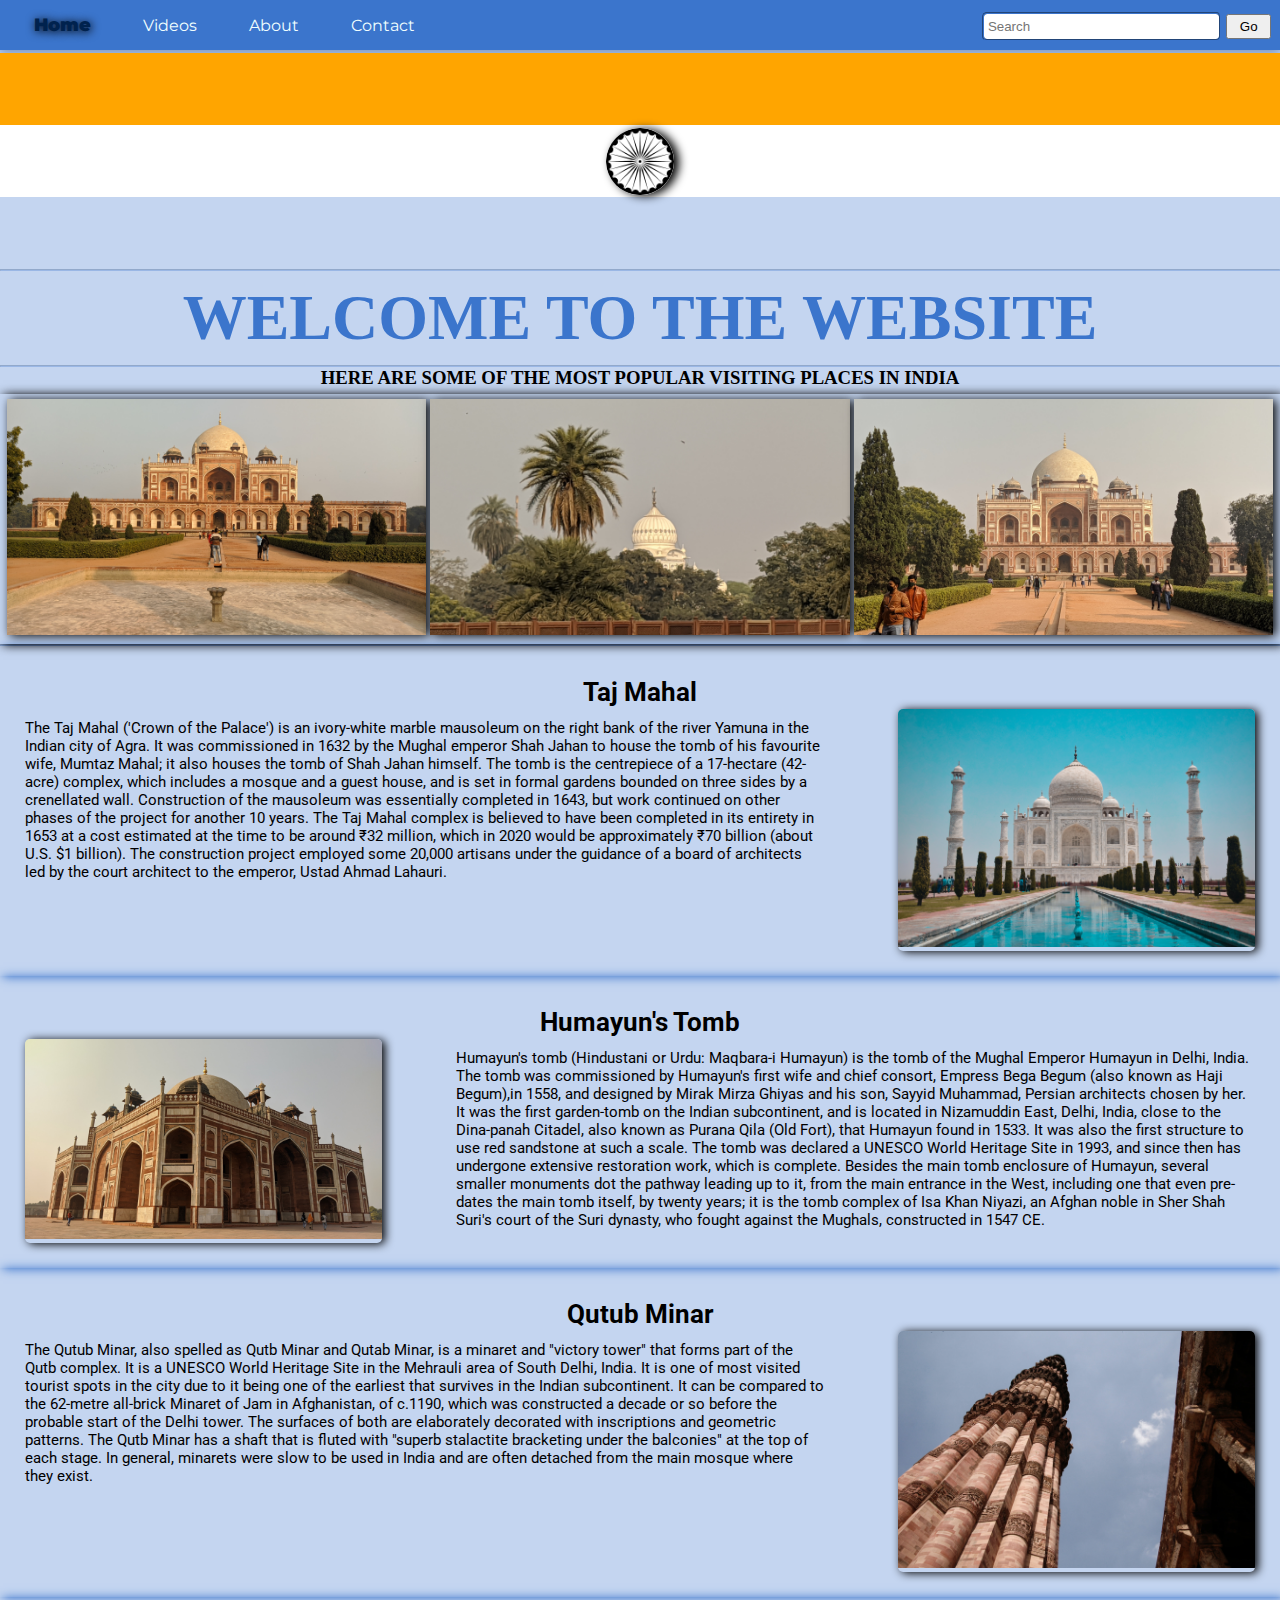
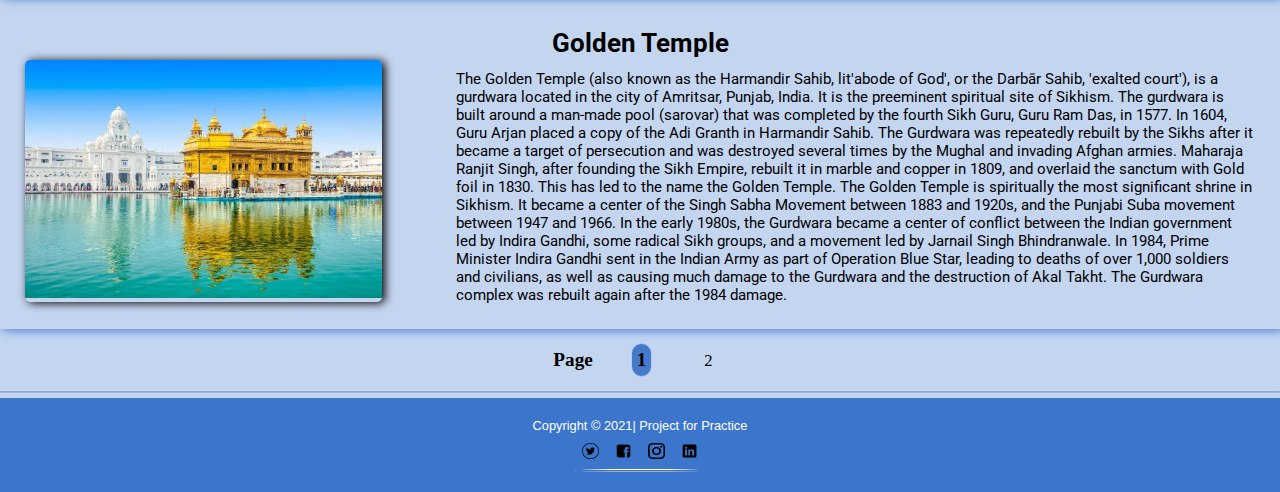
<file: index.html>
<!DOCTYPE html>
<html lang="en">

<head>
    <meta charset="UTF-8">
    <meta http-equiv="X-UA-Compatible" content="IE=edge">
    <meta name="viewport" content="width=device-width, initial-scale=1.0">
    <title>Home</title>
    <link rel="shortcut icon" href="images/icon.ico" type="image/x-icon">
    <link rel="stylesheet" href="css/style.css">
    <link rel="stylesheet" href="css/pages.css">
    <link rel="preconnect" href="https://fonts.googleapis.com">
    <link rel="preconnect" href="https://fonts.gstatic.com" crossorigin>
    <link href="https://fonts.googleapis.com/css2?family=Montserrat:wght@200;400;600&display=swap" rel="stylesheet">
    <link rel="preconnect" href="https://fonts.googleapis.com">
    <link rel="preconnect" href="https://fonts.gstatic.com" crossorigin>
    <link
        href="https://fonts.googleapis.com/css2?family=Merriweather:wght@300&family=Montserrat:wght@200;400;600&family=Playfair+Display&family=Roboto&display=swap"
        rel="stylesheet">
    <link rel="preconnect" href="https://fonts.googleapis.com">
    <link rel="preconnect" href="https://fonts.gstatic.com" crossorigin>
    <link
        href="https://fonts.googleapis.com/css2?family=Merriweather:wght@300&family=Montserrat:wght@200;400;600&family=Playfair+Display&family=Pushster&family=Roboto&display=swap"
        rel="stylesheet">
</head>

<body>
    <header>
        <div class="navbar">
            <div class="nav-left">
                <ul>
                    <div class="active">
                        <li><a href="index.html">Home</a></li>
                    </div>
                    <li><a href="video.html">Videos</a></li>
                    <li><a href="about.html">About</a></li>
                    <li><a href="contact.html">Contact</a></li>
                </ul>
            </div>
            <div class="nav-right">
                <div class="search">
                    <input type="text" placeholder=" Search">
                </div>
                <div class="but">
                    <input type="button" value="Go">
                </div>
            </div>
        </div>
    </header>
    <div class="progress-bar"></div>
    <main>
        <section>
            <div class="flag">
                <div class="kesari">
                </div>
                <div class="white">
                    <img src="images/chkra.png" alt="Ashok Chakra">
                </div>
                <div class="green">
                </div>
            </div>
        </section>
        <hr>
        <section>
            <div class="title">
                <center><h1>WELCOME TO THE WEBSITE</h1></center>
                <hr>
            </div>
        </section>
        <section>
            <center><h3>HERE ARE SOME OF THE MOST POPULAR VISITING PLACES IN INDIA<h3></center>
            <div class="images">
                <img src="images/1.jpg" alt="Buildings">
                <img src="images/2.jpg" alt="Buildings">
                <img src="images/3.jpg" alt="Buildings">
            </div>
        </section>
        <hr>
        <section>
            <div>
                <div class="data1">
                    <div class="heading1">
                        <h1><a href="https://en.wikipedia.org/wiki/Taj_Mahal" target="_blank">Taj Mahal</a></h1>
                    </div>
                    <div class="paragraph1">
                        <p>The Taj Mahal ('Crown of the Palace') is an ivory-white marble mausoleum on the right bank of
                            the river Yamuna in the Indian city of Agra. It was commissioned in 1632 by the Mughal
                            emperor Shah Jahan to house the tomb of his favourite wife, Mumtaz Mahal; it also houses the
                            tomb of Shah Jahan himself. The tomb is the centrepiece of a 17-hectare (42-acre) complex,
                            which includes a mosque and a guest house, and is set in formal gardens bounded on three
                            sides by a crenellated wall.

                            Construction of the mausoleum was essentially completed in 1643, but work continued on other
                            phases of the project for another 10 years. The Taj Mahal complex is believed to have been
                            completed in its entirety in 1653 at a cost estimated at the time to be around ₹32 million,
                            which in 2020 would be approximately ₹70 billion (about U.S. $1 billion). The construction
                            project employed some 20,000 artisans under the guidance of a board of architects led by the
                            court architect to the emperor, Ustad Ahmad Lahauri.</p>
                    </div>
                    <div class="image1">
                        <img src="images/Taj Mahal.jpg" alt="Place">
                    </div>
                </div>
            </div>
        </section>
        <section>
            <div class="data2">
                <div class="heading2">
                    <h1><a href="https://en.wikipedia.org/wiki/Humayun%27s_Tomb" target="_blank">Humayun's Tomb</a></h1>
                </div>
                <div class="paragraph2">
                    <p>Humayun's tomb (Hindustani or Urdu: Maqbara-i Humayun) is the tomb of the Mughal Emperor Humayun
                        in Delhi, India. The tomb was commissioned by Humayun's first wife and chief consort, Empress
                        Bega Begum (also known as Haji Begum),in 1558, and designed by Mirak Mirza Ghiyas and his son,
                        Sayyid Muhammad, Persian architects chosen by her. It was the first garden-tomb on the Indian
                        subcontinent, and is located in Nizamuddin East, Delhi, India, close to the Dina-panah Citadel,
                        also known as Purana Qila (Old Fort), that Humayun found in 1533. It was also the first
                        structure to use red sandstone at such a scale. The tomb was declared a UNESCO World Heritage
                        Site in 1993, and since then has undergone extensive restoration work, which is complete.
                        Besides the main tomb enclosure of Humayun, several smaller monuments dot the pathway leading up
                        to it, from the main entrance in the West, including one that even pre-dates the main tomb
                        itself, by twenty years; it is the tomb complex of Isa Khan Niyazi, an Afghan noble in Sher Shah
                        Suri's court of the Suri dynasty, who fought against the Mughals, constructed in 1547 CE.</p>
                </div>
                <div class="image2">
                    <img src="images/Humayun Tomb.jpg" alt="Place">
                </div>
        </section>
        <section>
            <div>
                <div class="data1">
                    <div class="heading1">
                        <h1><a href="https://en.wikipedia.org/wiki/Qutb_Minar" target="_blank">Qutub Minar</a></h1>
                    </div>
                    <div class="paragraph1">
                        <p>The Qutub Minar, also spelled as Qutb Minar and Qutab Minar, is a minaret and "victory tower"
                            that forms part of the Qutb complex. It is a UNESCO World Heritage Site in the Mehrauli area
                            of South Delhi, India. It is one of most visited tourist spots in the city due to it being
                            one of the earliest that survives in the Indian subcontinent. It can be compared to the
                            62-metre all-brick Minaret of Jam in Afghanistan, of c.1190, which was constructed a decade
                            or so before the probable start of the Delhi tower. The surfaces of both are elaborately
                            decorated with inscriptions and geometric patterns. The Qutb Minar has a shaft that is
                            fluted with "superb stalactite bracketing under the balconies" at the top of each stage. In
                            general, minarets were slow to be used in India and are often detached from the main mosque
                            where they exist.</p>
                    </div>
                    <div class="image1">
                        <img src="images/qutub.jpg" alt="Place">
                    </div>
                </div>
            </div>
        </section>
        <section>
            <div class="data2">
                <div class="heading2">
                    <h1><a href="https://en.wikipedia.org/wiki/Golden_Temple " target="_blank">Golden Temple</a></h1>
                </div>
                <div class="paragraph2">
                    <p>The Golden Temple (also known as the Harmandir Sahib, lit'abode of God', or the Darbār Sahib,
                        'exalted court'), is a gurdwara located in the city of Amritsar, Punjab, India. It is the
                        preeminent spiritual site of Sikhism. The gurdwara is built around a man-made pool (sarovar)
                        that was completed by the fourth Sikh Guru, Guru Ram Das, in 1577. In 1604, Guru Arjan placed a
                        copy of the Adi Granth in Harmandir Sahib. The Gurdwara was repeatedly rebuilt by the Sikhs
                        after it became a target of persecution and was destroyed several times by the Mughal and
                        invading Afghan armies. Maharaja Ranjit Singh, after founding the Sikh Empire, rebuilt it in
                        marble and copper in 1809, and overlaid the sanctum with Gold foil in 1830. This has led to the
                        name the Golden Temple. The Golden Temple is spiritually the most significant shrine in Sikhism.
                        It became a center of the Singh Sabha Movement between 1883 and 1920s, and the Punjabi Suba
                        movement between 1947 and 1966. In the early 1980s, the Gurdwara became a center of conflict
                        between the Indian government led by Indira Gandhi, some radical Sikh groups, and a movement led
                        by Jarnail Singh Bhindranwale. In 1984, Prime Minister Indira Gandhi sent in the Indian Army as
                        part of Operation Blue Star, leading to deaths of over 1,000 soldiers and civilians, as well as
                        causing much damage to the Gurdwara and the destruction of Akal Takht. The Gurdwara complex was
                        rebuilt again after the 1984 damage.</p>
                </div>
                <div class="image2">
                    <img src="images/golden.jpg" alt="Place">
                </div>
        </section>
    </main>
    <div class="Pages">
        <ul>
            <p>Page</p>
            <div class="active1">
                <li><a href="index.html">1</a></li>
            </div>
            <div class="unactive">
                <li><a href="page2.html">2</a></li>
            </div>
        </ul>
    </div>
    </div>
    <hr>
    <footer>
        <center>Copyright &copy; 2021| Project for Practice </center>
        <div class="social">
            <a href="http://www.twitter.com" target="_blank"><img src="images/Twitter.png" alt="Twitter"></a>
            <a href="http://www.facebook.com" target="_blank"><img src="images/facebook.png" alt="Facebook"></a>
            <a href="http://www.instagram.com" target="_blank"><img src="images/Instagram.png" alt="Instagram"></a>
            <a href="http://www.linkedin.com" target="_blank"><img src="images/Linkedin.png" alt="LinkedIn"></a>
        </div>
        <center>
            <hr>
        </center>
    </footer>
</body>

</html>
</file>
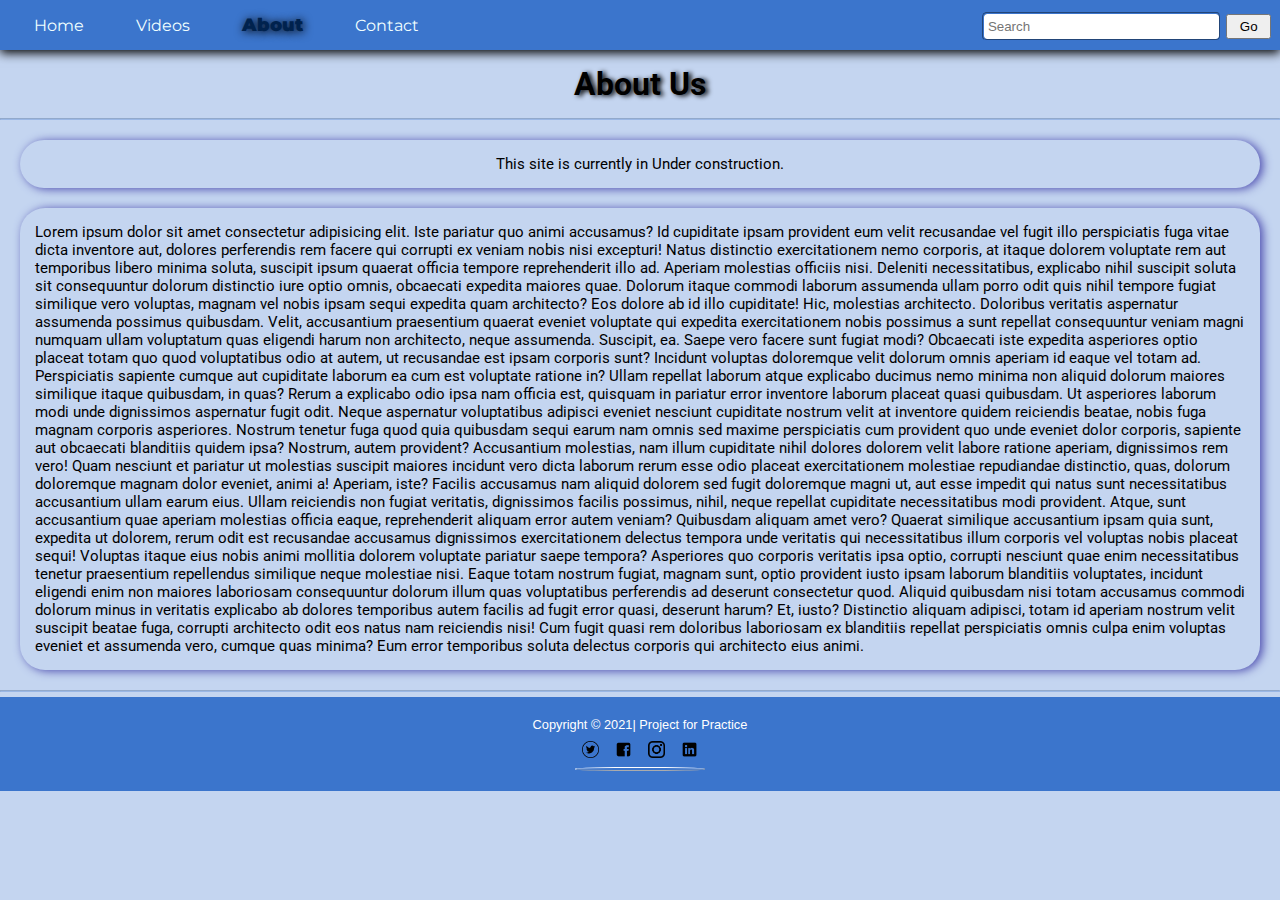
<file: about.html>
<!DOCTYPE html>
<html lang="en">

<head>
    <meta charset="UTF-8">
    <meta http-equiv="X-UA-Compatible" content="IE=edge">
    <meta name="viewport" content="width=device-width, initial-scale=1.0">
    <title>About</title>
    <link rel="shortcut icon" href="images/icon.ico" type="image/x-icon">
    <link rel="stylesheet" href="css/style.css">
    <link rel="preconnect" href="https://fonts.googleapis.com">
    <link rel="preconnect" href="https://fonts.gstatic.com" crossorigin>
    <link href="https://fonts.googleapis.com/css2?family=Montserrat:wght@200;400;600&display=swap" rel="stylesheet">
    <link rel="preconnect" href="https://fonts.googleapis.com">
    <link rel="preconnect" href="https://fonts.gstatic.com" crossorigin>
    <link href="https://fonts.googleapis.com/css2?family=Merriweather:wght@300&family=Montserrat:wght@200;400;600&family=Playfair+Display&family=Roboto&display=swap" rel="stylesheet">
</head>

<body>
    <header>
        <div class="navbar">
            <div class="nav-left">
                <ul>
                    <li><a href="index.html">Home</a></li>
                    <li><a href="video.html">Videos</a></li>
                    <div class="active">
                        <li><a href="about.html">About</a></li>
                    </div>
                    <li><a href="contact.html">Contact</a></li>
                </ul>
            </div>
            <div class="nav-right">
                <div class="search">
                    <input type="text" placeholder=" Search">
                </div>
                <div class="but">
                    <input type="button" value="Go">
                </div>
            </div>
        </div>
    </header>
    <main>
        <div class="about">
        <Center><h1>About Us</h1></Center>
        <hr>
        <div class="lorem">
        <center><p>This site is currently in Under construction.</p></center>
        <p>Lorem ipsum dolor sit amet consectetur adipisicing elit. Iste pariatur quo animi accusamus? Id cupiditate ipsam provident eum velit recusandae vel fugit illo perspiciatis fuga vitae dicta inventore aut, dolores perferendis rem facere qui corrupti ex veniam nobis nisi excepturi! Natus distinctio exercitationem nemo corporis, at itaque dolorem voluptate rem aut temporibus libero minima soluta, suscipit ipsum quaerat officia tempore reprehenderit illo ad. Aperiam molestias officiis nisi. Deleniti necessitatibus, explicabo nihil suscipit soluta sit consequuntur dolorum distinctio iure optio omnis, obcaecati expedita maiores quae. Dolorum itaque commodi laborum assumenda ullam porro odit quis nihil tempore fugiat similique vero voluptas, magnam vel nobis ipsam sequi expedita quam architecto? Eos dolore ab id illo cupiditate! Hic, molestias architecto. Doloribus veritatis aspernatur assumenda possimus quibusdam. Velit, accusantium praesentium quaerat eveniet voluptate qui expedita exercitationem nobis possimus a sunt repellat consequuntur veniam magni numquam ullam voluptatum quas eligendi harum non architecto, neque assumenda. Suscipit, ea. Saepe vero facere sunt fugiat modi? Obcaecati iste expedita asperiores optio placeat totam quo quod voluptatibus odio at autem, ut recusandae est ipsam corporis sunt? Incidunt voluptas doloremque velit dolorum omnis aperiam id eaque vel totam ad. Perspiciatis sapiente cumque aut cupiditate laborum ea cum est voluptate ratione in? Ullam repellat laborum atque explicabo ducimus nemo minima non aliquid dolorum maiores similique itaque quibusdam, in quas? Rerum a explicabo odio ipsa nam officia est, quisquam in pariatur error inventore laborum placeat quasi quibusdam. Ut asperiores laborum modi unde dignissimos aspernatur fugit odit. Neque aspernatur voluptatibus adipisci eveniet nesciunt cupiditate nostrum velit at inventore quidem reiciendis beatae, nobis fuga magnam corporis asperiores. Nostrum tenetur fuga quod quia quibusdam sequi earum nam omnis sed maxime perspiciatis cum provident quo unde eveniet dolor corporis, sapiente aut obcaecati blanditiis quidem ipsa? Nostrum, autem provident? Accusantium molestias, nam illum cupiditate nihil dolores dolorem velit labore ratione aperiam, dignissimos rem vero! Quam nesciunt et pariatur ut molestias suscipit maiores incidunt vero dicta laborum rerum esse odio placeat exercitationem molestiae repudiandae distinctio, quas, dolorum doloremque magnam dolor eveniet, animi a! Aperiam, iste? Facilis accusamus nam aliquid dolorem sed fugit doloremque magni ut, aut esse impedit qui natus sunt necessitatibus accusantium ullam earum eius. Ullam reiciendis non fugiat veritatis, dignissimos facilis possimus, nihil, neque repellat cupiditate necessitatibus modi provident. Atque, sunt accusantium quae aperiam molestias officia eaque, reprehenderit aliquam error autem veniam? Quibusdam aliquam amet vero? Quaerat similique accusantium ipsam quia sunt, expedita ut dolorem, rerum odit est recusandae accusamus dignissimos exercitationem delectus tempora unde veritatis qui necessitatibus illum corporis vel voluptas nobis placeat sequi! Voluptas itaque eius nobis animi mollitia dolorem voluptate pariatur saepe tempora? Asperiores quo corporis veritatis ipsa optio, corrupti nesciunt quae enim necessitatibus tenetur praesentium repellendus similique neque molestiae nisi. Eaque totam nostrum fugiat, magnam sunt, optio provident iusto ipsam laborum blanditiis voluptates, incidunt eligendi enim non maiores laboriosam consequuntur dolorum illum quas voluptatibus perferendis ad deserunt consectetur quod. Aliquid quibusdam nisi totam accusamus commodi dolorum minus in veritatis explicabo ab dolores temporibus autem facilis ad fugit error quasi, deserunt harum? Et, iusto? Distinctio aliquam adipisci, totam id aperiam nostrum velit suscipit beatae fuga, corrupti architecto odit eos natus nam reiciendis nisi! Cum fugit quasi rem doloribus laboriosam ex blanditiis repellat perspiciatis omnis culpa enim voluptas eveniet et assumenda vero, cumque quas minima? Eum error temporibus soluta delectus corporis qui architecto eius animi.</p></div>
    </div>
    <hr>
    </main>
<footer>
    <center>Copyright &copy; 2021| Project for Practice </center>
    <div class="social">
        <a href="http://www.twitter.com" target="_blank"><img src="images/Twitter.png" alt="Twitter"></a>
        <a href="http://www.facebook.com" target="_blank"><img src="images/facebook.png" alt="Facebook"></a>
        <a href="http://www.instagram.com" target="_blank"><img src="images/Instagram.png" alt="Instagram"></a>
        <a href="http://www.linkedin.com" target="_blank"><img src="images/Linkedin.png" alt="LinkedIn"></a>
    </div>
    <center>
        <hr>
    </center>
</footer>
</body>

</html>
</file>
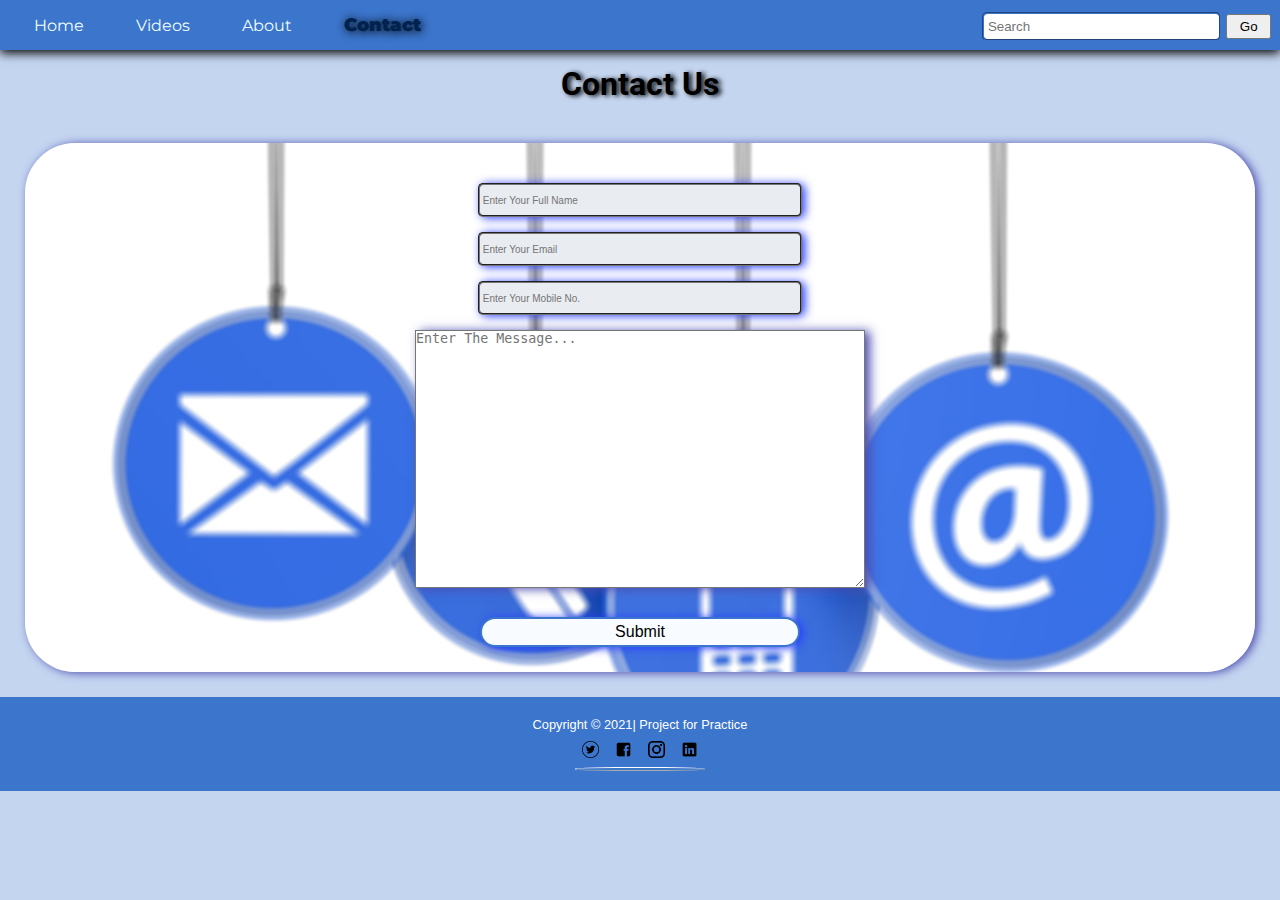
<file: contact.html>
<!DOCTYPE html>
<html lang="en">

<head>
    <meta charset="UTF-8">
    <meta http-equiv="X-UA-Compatible" content="IE=edge">
    <meta name="viewport" content="width=device-width, initial-scale=1.0">
    <title>Contact Us</title>
    <link rel="shortcut icon" href="images/icon.ico" type="image/x-icon">
    <link rel="stylesheet" href="css/style.css">
    <link rel="preconnect" href="https://fonts.googleapis.com">
    <link rel="preconnect" href="https://fonts.gstatic.com" crossorigin>
    <link href="https://fonts.googleapis.com/css2?family=Montserrat:wght@200;400;600&display=swap" rel="stylesheet">
    <link rel="preconnect" href="https://fonts.googleapis.com">
    <link rel="preconnect" href="https://fonts.gstatic.com" crossorigin>
    <link href="https://fonts.googleapis.com/css2?family=Merriweather:wght@300&family=Montserrat:wght@200;400;600&family=Playfair+Display&family=Roboto&display=swap" rel="stylesheet">
</head>

<body>
    <header>
        <div class="navbar">
            <div class="nav-left">
                <ul>
                    <li><a href="index.html">Home</a></li>
                    <li><a href="video.html">Videos</a></li>
                    <li><a href="about.html">About</a></li>
                    <div class="active">
                        <li><a href="contact.html">Contact</a></li>
                    </div>
                </ul>
            </div>
            <div class="nav-right">
                <div class="search">
                    <input type="text" placeholder=" Search">
                </div>
                <div class="but">
                    <input type="button" value="Go">
                </div>
            </div>
        </div>
    </header>
    <main>
        <div class="contact">
            <center><h1>Contact Us</h1></center>
            <div class="connect"><center>
                <p><input type="Name" placeholder=" Enter Your Full Name"></p>
                <p><input type="email" placeholder=" Enter Your Email"></p>
                <p><input type="tel" placeholder=" Enter Your Mobile No."></p>
                <div class="text">
                <p><textarea name="message" id="message" cols="30" rows="10" placeholder="Enter The Message..."></textarea></p>
            </div>
            <div class="btn">
                <input type="button" value="Submit">
            </div>
            </center>
            </div>
        </div>
    </main>
<footer>
    <center>Copyright &copy; 2021| Project for Practice </center>
    <div class="social">
        <a href="http://www.twitter.com" target="_blank"><img src="images/Twitter.png" alt="Twitter"></a>
        <a href="http://www.facebook.com" target="_blank"><img src="images/facebook.png" alt="Facebook"></a>
        <a href="http://www.instagram.com" target="_blank"><img src="images/Instagram.png" alt="Instagram"></a>
        <a href="http://www.linkedin.com" target="_blank"><img src="images/Linkedin.png" alt="LinkedIn"></a>
    </div>
    <center>
        <hr>
    </center>
</footer>
</body>

</html>
</file>
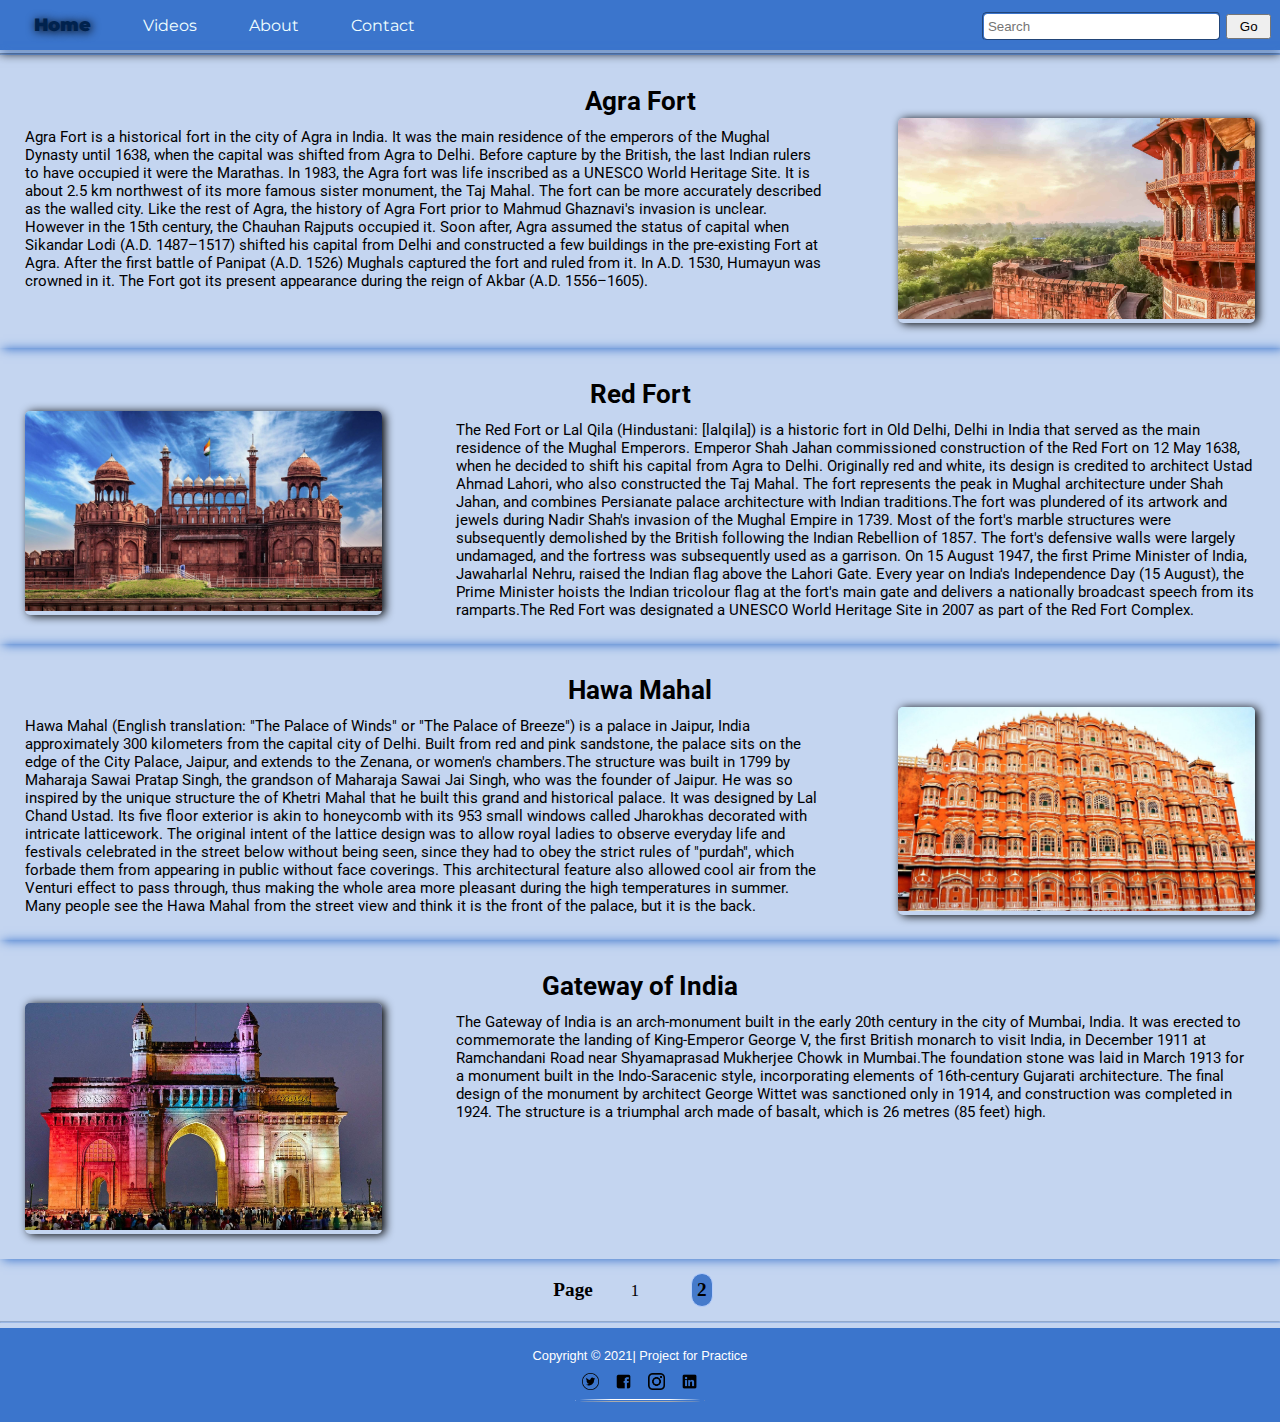
<file: page2.html>
<!DOCTYPE html>
<html lang="en">

<head>
    <meta charset="UTF-8">
    <meta http-equiv="X-UA-Compatible" content="IE=edge">
    <meta name="viewport" content="width=device-width, initial-scale=1.0">
    <title>Places In India</title>
    <link rel="shortcut icon" href="images/icon.ico" type="image/x-icon">
    <link rel="stylesheet" href="css/style.css">
    <link rel="stylesheet" href="css/pages.css">
    <link rel="preconnect" href="https://fonts.googleapis.com">
    <link rel="preconnect" href="https://fonts.gstatic.com" crossorigin>
    <link href="https://fonts.googleapis.com/css2?family=Montserrat:wght@200;400;600&display=swap" rel="stylesheet">
    <link rel="preconnect" href="https://fonts.googleapis.com">
    <link rel="preconnect" href="https://fonts.gstatic.com" crossorigin>
    <link
        href="https://fonts.googleapis.com/css2?family=Merriweather:wght@300&family=Montserrat:wght@200;400;600&family=Playfair+Display&family=Roboto&display=swap"
        rel="stylesheet">
    <link rel="preconnect" href="https://fonts.googleapis.com">
    <link rel="preconnect" href="https://fonts.gstatic.com" crossorigin>
    <link
        href="https://fonts.googleapis.com/css2?family=Merriweather:wght@300&family=Montserrat:wght@200;400;600&family=Playfair+Display&family=Pushster&family=Roboto&display=swap"
        rel="stylesheet">
</head>

<body>
    <header>
        <div class="navbar">
            <div class="nav-left">
                <ul>
                    <div class="active">
                        <li><a href="index.html">Home</a></li>
                    </div>
                    <li><a href="video.html">Videos</a></li>
                    <li><a href="about.html">About</a></li>
                    <li><a href="contact.html">Contact</a></li>
                </ul>
            </div>
            <div class="nav-right">
                <div class="search">
                    <input type="text" placeholder=" Search">
                </div>
                <div class="but">
                    <input type="button" value="Go">
                </div>
            </div>
        </div>
    </header>
    <div class="progress-bar"></div>
    <main>
        <hr>
        <section>
            <div>
                <div class="data1">
                    <div class="heading1">
                        <h1><a href="https://en.wikipedia.org/wiki/Agra_Fort" target="_blank">Agra Fort</a></h1>
                    </div>
                    <div class="paragraph1">
                        <p>Agra Fort is a historical fort in the city of Agra in India. It was the main residence of the
                            emperors of the Mughal Dynasty until 1638, when the capital was shifted from Agra to Delhi.
                            Before capture by the British, the last Indian rulers to have occupied it were the Marathas.
                            In 1983, the Agra fort was life inscribed as a UNESCO World Heritage Site. It is about 2.5
                            km northwest of its more famous sister monument, the Taj Mahal. The fort can be more
                            accurately described as the walled city. Like the rest of Agra, the history of Agra Fort
                            prior to Mahmud Ghaznavi's invasion is unclear. However in the 15th century, the Chauhan
                            Rajputs occupied it. Soon after, Agra assumed the status of capital when Sikandar Lodi (A.D.
                            1487–1517) shifted his capital from Delhi and constructed a few buildings in the
                            pre-existing Fort at Agra. After the first battle of Panipat (A.D. 1526) Mughals captured
                            the fort and ruled from it. In A.D. 1530, Humayun was crowned in it. The Fort got its
                            present appearance during the reign of Akbar (A.D. 1556–1605).</p>
                    </div>
                    <div class="image1">
                        <img src="images/agrafort.jpg" alt="Place">
                    </div>
                </div>
            </div>
        </section>
        <section>
            <div class="data2">
                <div class="heading2">
                    <h1><a href="https://en.wikipedia.org/wiki/Red_Fort" target="_blank">Red Fort</a></h1>
                </div>
                <div class="paragraph2">
                    <p>The Red Fort or Lal Qila (Hindustani: [lalqila]) is a historic fort in Old Delhi, Delhi in India
                        that served as the main residence of the Mughal Emperors. Emperor Shah Jahan commissioned
                        construction of the Red Fort on 12 May 1638, when he decided to shift his capital from Agra to
                        Delhi. Originally red and white, its design is credited to architect Ustad Ahmad Lahori, who
                        also constructed the Taj Mahal. The fort represents the peak in Mughal architecture under Shah
                        Jahan, and combines Persianate palace architecture with Indian traditions.The fort was plundered
                        of its artwork and jewels during Nadir Shah's invasion of the Mughal Empire in 1739. Most of the
                        fort's marble structures were subsequently demolished by the British following the Indian
                        Rebellion of 1857. The fort's defensive walls were largely undamaged, and the fortress was
                        subsequently used as a garrison.
                        On 15 August 1947, the first Prime Minister of India, Jawaharlal Nehru, raised the Indian flag
                        above the Lahori Gate. Every year on India's Independence Day (15 August), the Prime Minister
                        hoists the Indian tricolour flag at the fort's main gate and delivers a nationally broadcast
                        speech from its ramparts.The Red Fort was designated a UNESCO World Heritage Site in 2007 as
                        part of the Red Fort Complex.</p>
                </div>
                <div class="image2">
                    <img src="images/redfort.jpg" alt="Place">
                </div>
        </section>
        <section>
            <div>
                <div class="data1">
                    <div class="heading1">
                        <h1><a href="https://en.wikipedia.org/wiki/Hawa_Mahal   " target="_blank">Hawa Mahal</a></h1>
                    </div>
                    <div class="paragraph1">
                        <p>Hawa Mahal (English translation: "The Palace of Winds" or "The Palace of Breeze") is a palace
                            in Jaipur, India approximately 300 kilometers from the capital city of Delhi. Built from red
                            and pink sandstone, the palace sits on the edge of the City Palace, Jaipur, and extends to
                            the Zenana, or women's chambers.The structure was built in 1799 by Maharaja Sawai Pratap
                            Singh, the grandson of Maharaja Sawai Jai Singh, who was the founder of Jaipur. He was so
                            inspired by the unique structure the of Khetri Mahal that he built this grand and historical
                            palace. It was designed by Lal Chand Ustad. Its five floor exterior is akin to honeycomb
                            with its 953 small windows called Jharokhas decorated with intricate latticework. The
                            original intent of the lattice design was to allow royal ladies to observe everyday life and
                            festivals celebrated in the street below without being seen, since they had to obey the
                            strict rules of "purdah", which forbade them from appearing in public without face
                            coverings. This architectural feature also allowed cool air from the Venturi effect to pass
                            through, thus making the whole area more pleasant during the high temperatures in summer.
                            Many people see the Hawa Mahal from the street view and think it is the front of the palace,
                            but it is the back.</p>
                    </div>
                    <div class="image1">
                        <img src="images/hawamahal.jpg" alt="Place">
                    </div>
                </div>
            </div>
        </section>
        <section>
            <div class="data2">
                <div class="heading2">
                    <h1><a href="https://en.wikipedia.org/wiki/Gateway_of_India" target="_blank">Gateway of India</a>
                    </h1>
                </div>
                <div class="paragraph2">
                    <p>The Gateway of India is an arch-monument built in the early 20th century in the city of Mumbai,
                        India. It was erected to commemorate the landing of King-Emperor George V, the first British
                        monarch to visit India, in December 1911 at Ramchandani Road near Shyamaprasad Mukherjee Chowk
                        in Mumbai.The foundation stone was laid in March 1913 for a monument built in the Indo-Saracenic
                        style, incorporating elements of 16th-century Gujarati architecture. The final design of the
                        monument by architect George Wittet was sanctioned only in 1914, and construction was completed
                        in 1924. The structure is a triumphal arch made of basalt, which is 26 metres (85 feet) high.
                    </p>
                </div>
                <div class="image2">
                    <img src="images/goi.jpg" alt="Place">
                </div>
        </section>
    </main>
    <div class="Pages">
        <ul>
            <p>Page</p>
            <div class="unactive">
                <li><a href="index.html">1</a></li>
            </div>
            <div class="active1">
                <li><a href="page2.html">2</a></li>
            </div>
        </ul>
    </div>
    </div>
    <hr>
    <footer>
        <center>Copyright &copy; 2021| Project for Practice </center>
        <div class="social">
            <a href="http://www.twitter.com" target="_blank"><img src="images/Twitter.png" alt="Twitter"></a>
            <a href="http://www.facebook.com" target="_blank"><img src="images/facebook.png" alt="Facebook"></a>
            <a href="http://www.instagram.com" target="_blank"><img src="images/Instagram.png" alt="Instagram"></a>
            <a href="http://www.linkedin.com" target="_blank"><img src="images/Linkedin.png" alt="LinkedIn"></a>
        </div>
        <center>
            <hr>
        </center>
    </footer>
</body>

</html>
</file>
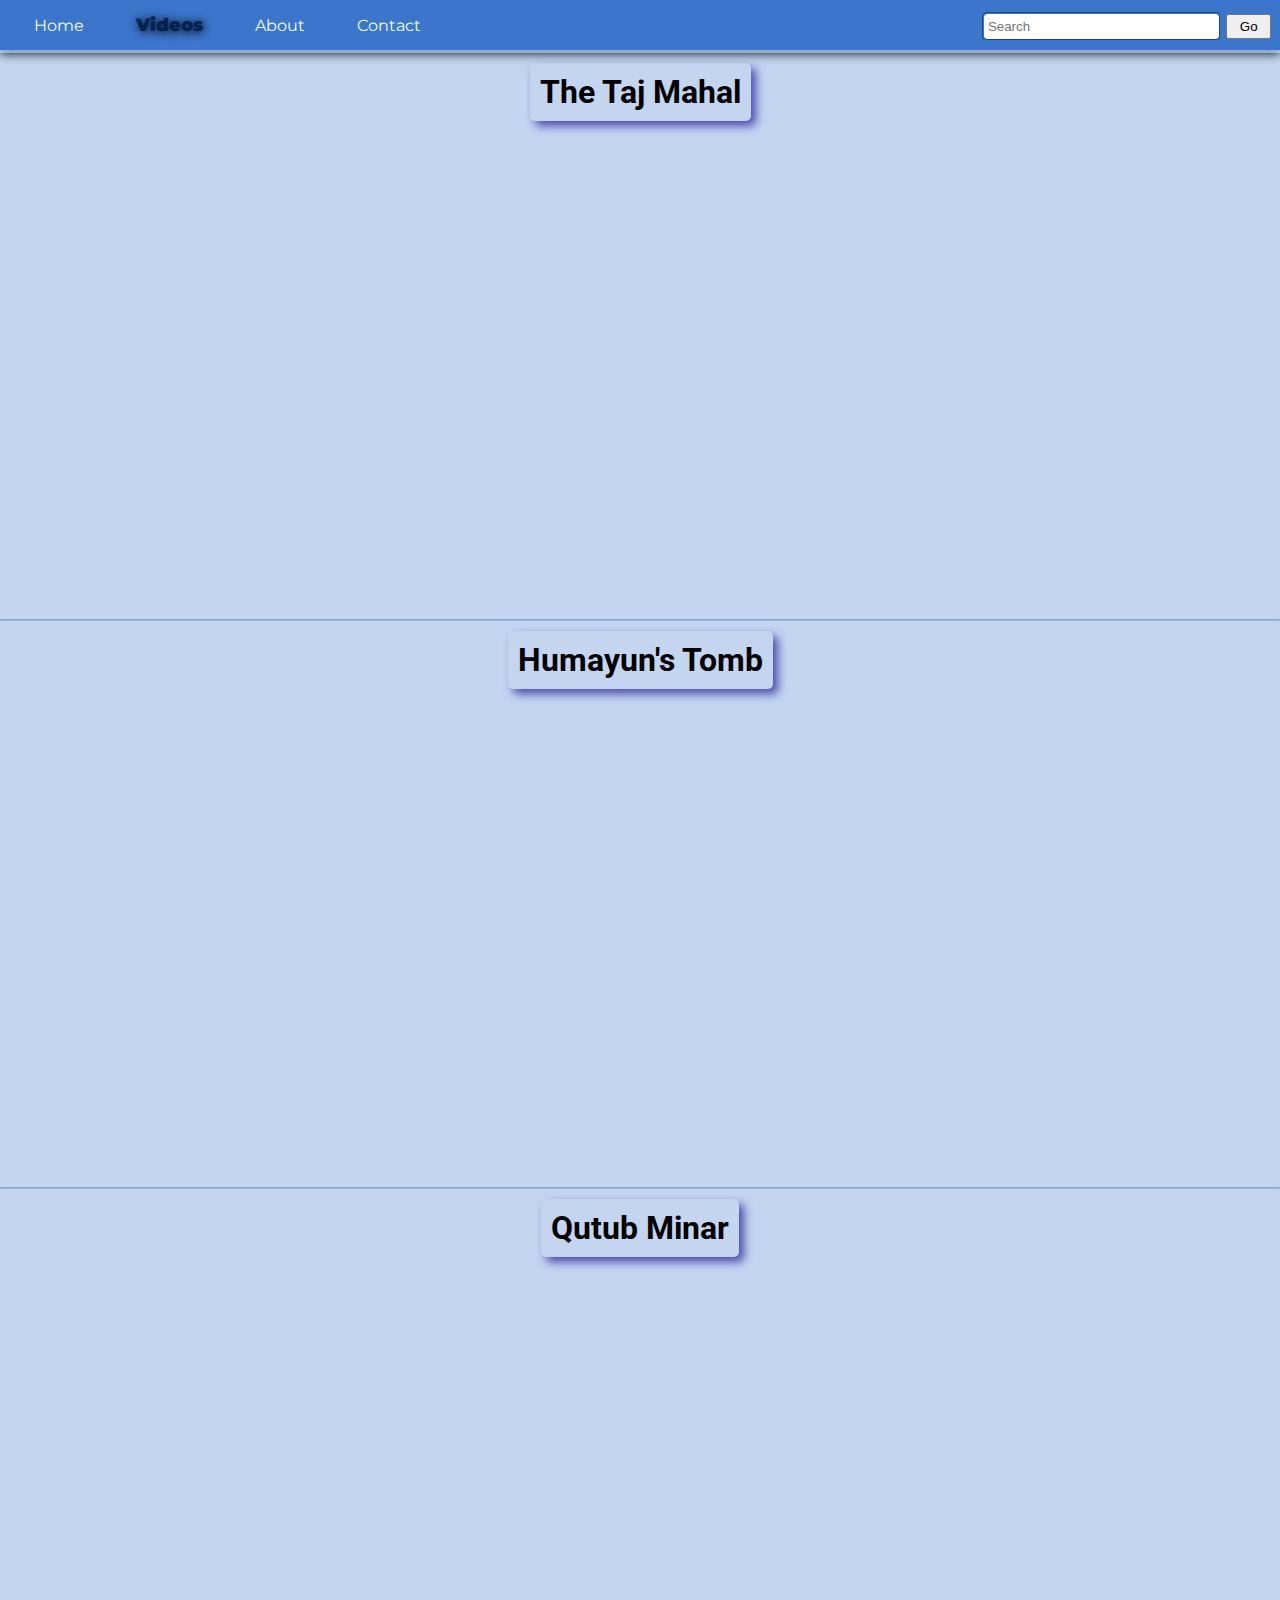
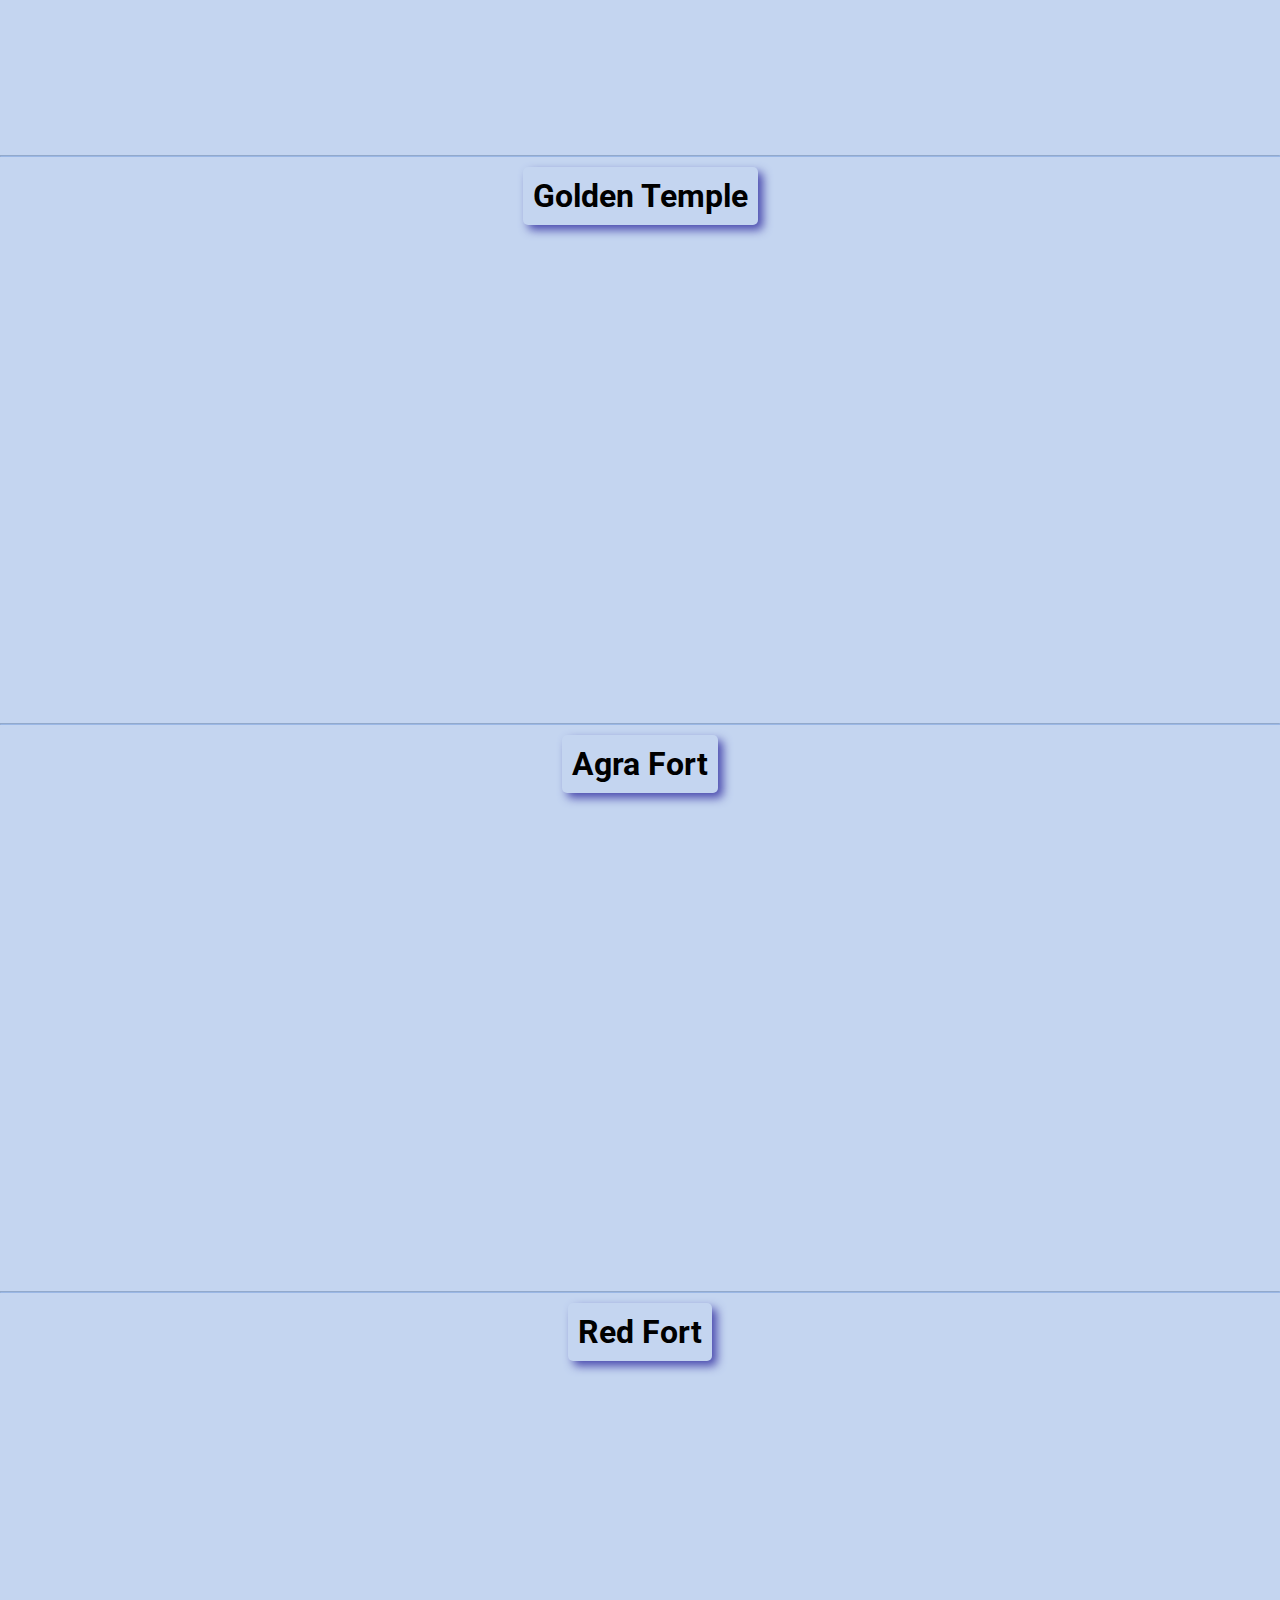
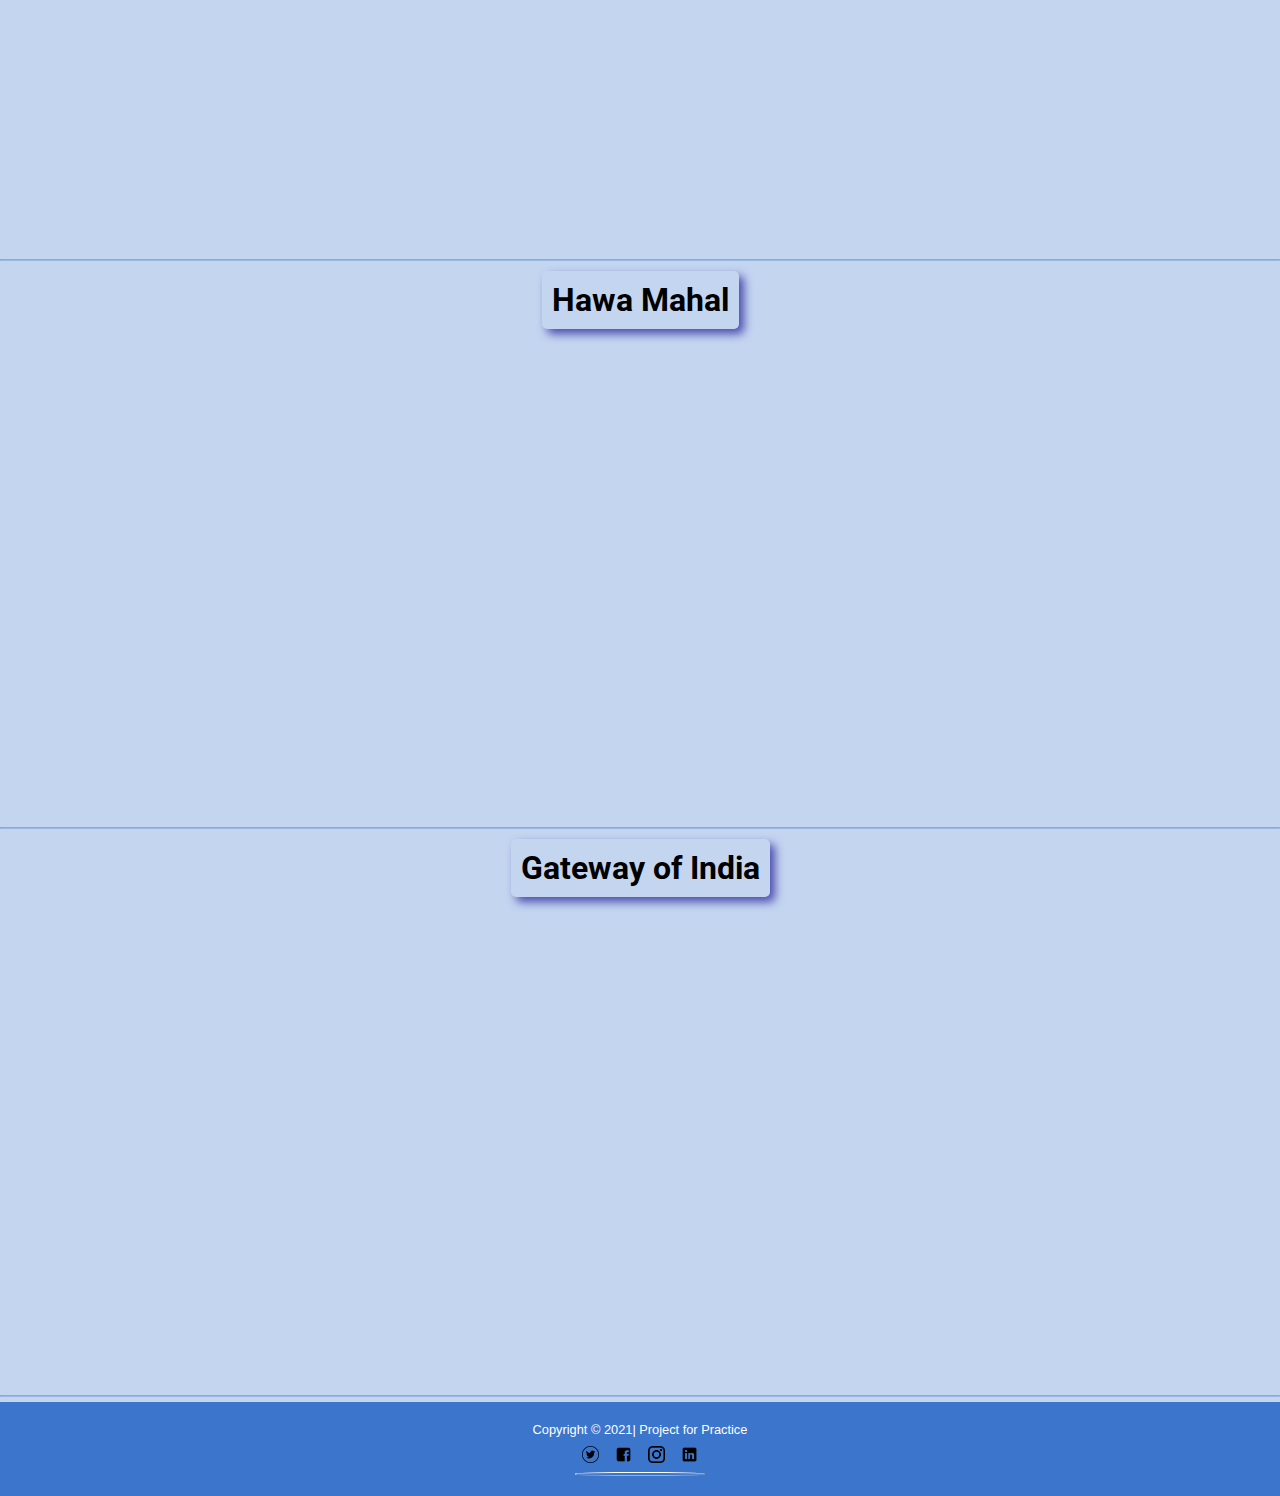
<file: video.html>
<!DOCTYPE html>
<html lang="en">

<head>
    <meta charset="UTF-8">
    <meta http-equiv="X-UA-Compatible" content="IE=edge">
    <meta name="viewport" content="width=device-width, initial-scale=1.0">
    <title>Videos</title>
    <link rel="shortcut icon" href="images/icon.ico" type="image/x-icon">
    <link rel="stylesheet" href="css/style.css">
    <link rel="preconnect" href="https://fonts.googleapis.com">
    <link rel="preconnect" href="https://fonts.gstatic.com" crossorigin>
    <link href="https://fonts.googleapis.com/css2?family=Montserrat:wght@200;400;600&display=swap" rel="stylesheet">
    <link rel="preconnect" href="https://fonts.googleapis.com">
    <link rel="preconnect" href="https://fonts.gstatic.com" crossorigin>
    <link
        href="https://fonts.googleapis.com/css2?family=Merriweather:wght@300&family=Montserrat:wght@200;400;600&family=Playfair+Display&family=Roboto&display=swap"
        rel="stylesheet">

</head>

<body>
    <header>
        <div class="navbar">
            <div class="nav-left">
                <ul>
                    <li><a href="index.html">Home</a></li>
                    <div class="active">
                        <li><a href="video.html">Videos</a></li>
                    </div>
                    <li><a href="about.html">About</a></li>
                    <li><a href="contact.html">Contact</a></li>
                </ul>
            </div>
            <div class="nav-right">
                <div class="search">
                    <input type="text" placeholder=" Search">
                </div>
                <div class="but">
                    <input type="button" value="Go">
                </div>
            </div>
        </div>
    </header>
    <div class="progress-bar-video"></div>
    <main>
        <div class="video1">
            <center>
                <h1>The Taj Mahal</h1>
            </center>
            <center><iframe width="320" height="240" src="https://www.youtube.com/embed/DV_r9tw8uo8"
                    title="YouTube video player" frameborder="0"
                    allow="accelerometer; autoplay; clipboard-write; encrypted-media; gyroscope; picture-in-picture"
                    allowfullscreen></iframe>
                <iframe width="320" height="240" src="https://www.youtube.com/embed/pnBrFAT-H30"
                    title="YouTube video player" frameborder="0"
                    allow="accelerometer; autoplay; clipboard-write; encrypted-media; gyroscope; picture-in-picture"
                    allowfullscreen></iframe>
                <iframe width="320" height="240" src="https://www.youtube.com/embed/ZKk8EYdgG8g"
                    title="YouTube video player" frameborder="0"
                    allow="accelerometer; autoplay; clipboard-write; encrypted-media; gyroscope; picture-in-picture"
                    allowfullscreen></iframe>
                <iframe width="320" height="240" src="https://www.youtube.com/embed/a5hPcghIzNU"
                    title="YouTube video player" frameborder="0"
                    allow="accelerometer; autoplay; clipboard-write; encrypted-media; gyroscope; picture-in-picture"
                    allowfullscreen></iframe>
            </center>
        </div>
        <hr>
        <div class="video1">
            <center>
                <h1>Humayun's Tomb</h1>
            </center>
            <center><iframe width="320" height="240" src="https://www.youtube.com/embed/H7EVQjAuaTY"
                    title="YouTube video player" frameborder="0"
                    allow="accelerometer; autoplay; clipboard-write; encrypted-media; gyroscope; picture-in-picture"
                    allowfullscreen></iframe>
                <iframe width="320" height="240" src="https://www.youtube.com/embed/7rFQOdpR5Cg"
                    title="YouTube video player" frameborder="0"
                    allow="accelerometer; autoplay; clipboard-write; encrypted-media; gyroscope; picture-in-picture"
                    allowfullscreen></iframe>
                <iframe width="320" height="240" src="https://www.youtube.com/embed/x11lQlFYHyc"
                    title="YouTube video player" frameborder="0"
                    allow="accelerometer; autoplay; clipboard-write; encrypted-media; gyroscope; picture-in-picture"
                    allowfullscreen></iframe>
                <iframe width="320" height="240" src="https://www.youtube.com/embed/p9WBIA-YwYA"
                    title="YouTube video player" frameborder="0"
                    allow="accelerometer; autoplay; clipboard-write; encrypted-media; gyroscope; picture-in-picture"
                    allowfullscreen></iframe>
            </center>
        </div>
        <hr>
        <div class="video1">
            <center>
                <h1>Qutub Minar</h1>
            </center>
            <center><iframe width="320" height="240" src="https://www.youtube.com/embed/ChzYiV3-md8"
                    title="YouTube video player" frameborder="0"
                    allow="accelerometer; autoplay; clipboard-write; encrypted-media; gyroscope; picture-in-picture"
                    allowfullscreen></iframe>
                <iframe width="320" height="240" src="https://www.youtube.com/embed/nxQ9my2ur-I"
                    title="YouTube video player" frameborder="0"
                    allow="accelerometer; autoplay; clipboard-write; encrypted-media; gyroscope; picture-in-picture"
                    allowfullscreen></iframe>
                <iframe width="320" height="240" src="https://www.youtube.com/embed/glBpXb6cMuM"
                    title="YouTube video player" frameborder="0"
                    allow="accelerometer; autoplay; clipboard-write; encrypted-media; gyroscope; picture-in-picture"
                    allowfullscreen></iframe>
                <iframe width="320" height="240" src="https://www.youtube.com/embed/Io-5XvBzo2E"
                    title="YouTube video player" frameborder="0"
                    allow="accelerometer; autoplay; clipboard-write; encrypted-media; gyroscope; picture-in-picture"
                    allowfullscreen></iframe>
            </center>
        </div>
        <hr>
        <div class="video1">
            <center>
                <h1>Golden Temple</h1>
            </center>
            <center><iframe width="320" height="240" src="https://www.youtube.com/embed/m701WKQMeYQ"
                    title="YouTube video player" frameborder="0"
                    allow="accelerometer; autoplay; clipboard-write; encrypted-media; gyroscope; picture-in-picture"
                    allowfullscreen></iframe>
                <iframe width="320" height="240" src="https://www.youtube.com/embed/G9SQpl_kCcI"
                    title="YouTube video player" frameborder="0"
                    allow="accelerometer; autoplay; clipboard-write; encrypted-media; gyroscope; picture-in-picture"
                    allowfullscreen></iframe>
                <iframe width="320" height="240" src="https://www.youtube.com/embed/XfKF1aXdhWY"
                    title="YouTube video player" frameborder="0"
                    allow="accelerometer; autoplay; clipboard-write; encrypted-media; gyroscope; picture-in-picture"
                    allowfullscreen></iframe>
                <iframe width="320" height="240" src="https://www.youtube.com/embed/K1sRzW0-bNU"
                    title="YouTube video player" frameborder="0"
                    allow="accelerometer; autoplay; clipboard-write; encrypted-media; gyroscope; picture-in-picture"
                    allowfullscreen></iframe>
            </center>
        </div>
        <hr>
        <div class="video1">
            <center>
                <h1>Agra Fort</h1>
            </center>
            <center><iframe width="320" height="240" src="https://www.youtube.com/embed/rk1_T7bWw7U"
                    title="YouTube video player" frameborder="0"
                    allow="accelerometer; autoplay; clipboard-write; encrypted-media; gyroscope; picture-in-picture"
                    allowfullscreen></iframe>
                <iframe width="320" height="240" src="https://www.youtube.com/embed/slZI4vxOkG8"
                    title="YouTube video player" frameborder="0"
                    allow="accelerometer; autoplay; clipboard-write; encrypted-media; gyroscope; picture-in-picture"
                    allowfullscreen></iframe>
                <iframe width="320" height="240" src="https://www.youtube.com/embed/LyOQXQxPAe4"
                    title="YouTube video player" frameborder="0"
                    allow="accelerometer; autoplay; clipboard-write; encrypted-media; gyroscope; picture-in-picture"
                    allowfullscreen></iframe>
                <iframe width="320" height="240" src="https://www.youtube.com/embed/z810j_D2v_0"
                    title="YouTube video player" frameborder="0"
                    allow="accelerometer; autoplay; clipboard-write; encrypted-media; gyroscope; picture-in-picture"
                    allowfullscreen></iframe>
            </center>
        </div>
        <hr>
        <div class="video1">
            <center>
                <h1>Red Fort</h1>
            </center>
            <center><iframe width="320" height="240" src="https://www.youtube.com/embed/p7E0ECrAI3I"
                    title="YouTube video player" frameborder="0"
                    allow="accelerometer; autoplay; clipboard-write; encrypted-media; gyroscope; picture-in-picture"
                    allowfullscreen></iframe>
                <iframe width="320" height="240" src="https://www.youtube.com/embed/Nj_2y83kEc8"
                    title="YouTube video player" frameborder="0"
                    allow="accelerometer; autoplay; clipboard-write; encrypted-media; gyroscope; picture-in-picture"
                    allowfullscreen></iframe>
                <iframe width="320" height="240" src="https://www.youtube.com/embed/YkVeLlsXQgU"
                    title="YouTube video player" frameborder="0"
                    allow="accelerometer; autoplay; clipboard-write; encrypted-media; gyroscope; picture-in-picture"
                    allowfullscreen></iframe>
                <iframe width="320" height="240" src="https://www.youtube.com/embed/4z5v1tw7wSs"
                    title="YouTube video player" frameborder="0"
                    allow="accelerometer; autoplay; clipboard-write; encrypted-media; gyroscope; picture-in-picture"
                    allowfullscreen></iframe>
            </center>
        </div>
        <hr>
        <div class="video1">
            <center>
                <h1>Hawa Mahal</h1>
            </center>
            <center><iframe width="320" height="240" src="https://www.youtube.com/embed/Wz4PpBAOFlU"
                    title="YouTube video player" frameborder="0"
                    allow="accelerometer; autoplay; clipboard-write; encrypted-media; gyroscope; picture-in-picture"
                    allowfullscreen></iframe>
                <iframe width="320" height="240" src="https://www.youtube.com/embed/lR6F_Edxabw"
                    title="YouTube video player" frameborder="0"
                    allow="accelerometer; autoplay; clipboard-write; encrypted-media; gyroscope; picture-in-picture"
                    allowfullscreen></iframe>
                <iframe width="320" height="240" src="https://www.youtube.com/embed/u3XqRZcjTX0"
                    title="YouTube video player" frameborder="0"
                    allow="accelerometer; autoplay; clipboard-write; encrypted-media; gyroscope; picture-in-picture"
                    allowfullscreen></iframe>
                <iframe width="320" height="240" src="https://www.youtube.com/embed/u2ZpmMYjlJY"
                    title="YouTube video player" frameborder="0"
                    allow="accelerometer; autoplay; clipboard-write; encrypted-media; gyroscope; picture-in-picture"
                    allowfullscreen></iframe>
            </center>
        </div>
        <hr>
        <div class="video1">
            <center>
                <h1>Gateway of India</h1>
            </center>
            <center><iframe width="320" height="240" src="https://www.youtube.com/embed/4XSU39YXmWY"
                    title="YouTube video player" frameborder="0"
                    allow="accelerometer; autoplay; clipboard-write; encrypted-media; gyroscope; picture-in-picture"
                    allowfullscreen></iframe>
                <iframe width="320" height="240" src="https://www.youtube.com/embed/rQ0p0KI1Bjk"
                    title="YouTube video player" frameborder="0"
                    allow="accelerometer; autoplay; clipboard-write; encrypted-media; gyroscope; picture-in-picture"
                    allowfullscreen></iframe>
                <iframe width="320" height="240" src="https://www.youtube.com/embed/6D9LxoqzZos"
                    title="YouTube video player" frameborder="0"
                    allow="accelerometer; autoplay; clipboard-write; encrypted-media; gyroscope; picture-in-picture"
                    allowfullscreen></iframe>
                <iframe width="320" height="240" src="https://www.youtube.com/embed/jhIK24fVT0o"
                    title="YouTube video player" frameborder="0"
                    allow="accelerometer; autoplay; clipboard-write; encrypted-media; gyroscope; picture-in-picture"
                    allowfullscreen></iframe>
            </center>
        </div>
    </main>
    <hr>
    <footer>
        <center>Copyright &copy; 2021| Project for Practice </center>
        <div class="social">
            <a href="http://www.twitter.com" target="_blank"><img src="images/Twitter.png" alt="Twitter"></a>
            <a href="http://www.facebook.com" target="_blank"><img src="images/facebook.png" alt="Facebook"></a>
            <a href="http://www.instagram.com" target="_blank"><img src="images/Instagram.png" alt="Instagram"></a>
            <a href="http://www.linkedin.com" target="_blank"><img src="images/Linkedin.png" alt="LinkedIn"></a>
        </div>
        <center>
            <hr>
        </center>
    </footer>
</body>

</html>
</file>
<file: css/style.css>
*{
    margin: 0;
    padding: 0;
}
body{
    background-color: rgba(59, 117, 204, 0.301);
}
hr{
    border-color: rgba(59, 117, 204, 0.301);
}
.navbar{
    background-color: rgb(59, 117, 204);
    height: 50px;
    box-shadow: 0px 3px 10px black;
    font-family: 'Montserrat', sans-serif;
}
.nav-left{
    align-items: center;
    display: inline-flex;
    width: 60%;
}
ul{
    display: inline-block;
}
.active{
    display: inline-flex;
}
.active li a{
    color: rgb(0, 34, 78);
    font-weight: 900;
    text-shadow: 1px 1px 10px black;
    font-size: large;
}
li {
    display: inline-flex;
    list-style: none;
    padding: 14px;
    margin-left: 20px;
}

li a{
    text-decoration: none;
    color: azure;
}
.nav-left ul li:hover{
    box-shadow: 3px 1px 10px black;
    background-color: rgba(255, 255, 255, 0.295);
    border-radius: 5px;
}
.nav-right{
    display: inline-flex;
    justify-content: end;
    width: 39%;
}
.search input{
    height: 25px;
    width: 235px;
    margin-right: 5px;
    border: 2px groove rgb(59, 117, 204);
    border-radius: 5px;
}
.but input{
    width: 45px;
    height: 25px;
    margin-top: 2px;
}
.progress-bar{
    background-color: rgba(175, 207, 255, 0.705);
    height: 3px;
    animation: loading 4s ease-in-out 1;
}
.progress-bar-video{
    background-color: rgba(175, 207, 255, 0.705);
    height: 3px;
    animation: loading 12s ease-in-out 1;
}

/* tricolor */
.flag{
    height: 24vh;
}

.kesari{
    height: 8vh;
    background-color: orange;
    animation: tricolor 2s ease-in-out infinite alternate-reverse;
}
.kesari:hover{
    box-shadow: 3px 0px 10px orange;
}
.white{
    background-color: white;
    height: 8vh;
    text-align: center;
}
.white:hover{
    box-shadow: 10px 1px 10px white;
}
.white img{
    margin-top: 0.3vh;
    height: 7.5vh;
    box-shadow: 5px 1px 10px black;
    border-radius: 50%;
}
.green{
    display: inline;
    float: right;
    height: 8vh;
    background-color: green;
    animation: tricolor 2s ease-in-out infinite alternate-reverse;
}
.green:hover{
    box-shadow: -3px 0px 10px green;
}
.white img{
    animation: chakra 3s ease-in-out infinite;
}

/* Home */

.title h1{
    margin: 10px 0px;
    font-size: 5vw;
    color: rgb(59, 117, 204);
}
.images{
    display: inline-block;
    margin-top: 5px;
    text-align: center;
    padding: 5px;
    box-shadow: 3pX 1px 10px black;
}
.images :hover{
    opacity: 80%;
}
.images img{
    width: 33%; 
    box-shadow: 3pX 1px 10px black;   
}
.data1{
    padding: 25px;
    box-shadow: 3px 1px 10px rgb(59, 117, 204);
    overflow: hidden;
}
.heading1{
    text-align: center;
    font-family: 'Merriweather', serif;
    font-family: 'Montserrat', sans-serif;
    font-family: 'Playfair Display', serif;
    font-family: 'Pushster', cursive;
    font-family: 'Roboto', sans-serif;
}
.heading1 a{
    color: black;
    text-decoration: none;
    font-size: 2vw;
}
.paragraph1{
    margin-top: 10px;
    width: 65%;
    float: left;
    font-size: 1.2vw;
    font-family: 'Merriweather', serif;
    font-family: 'Montserrat', sans-serif;
    font-family: 'Playfair Display', serif;
    font-family: 'Roboto', sans-serif;
}
.image1{
    width: 29%;
    box-shadow: 3px 1px 10px black;
    border-radius: 5px;
    overflow: hidden;
    float: right;
    background-size: cover;
    position: relative;
}
.image1 :hover{
    opacity: 80%;
}
.image1 img{
    width: 100%;
    position: relative;
}
.data2{
    padding: 25px;
    box-shadow: 3px 1px 10px rgb(59, 117, 204);
    overflow: hidden;
}
.heading2 {
    text-align: center;
    font-family: 'Merriweather', serif;
    font-family: 'Montserrat', sans-serif;
    font-family: 'Playfair Display', serif;
    font-family: 'Pushster', cursive;
    font-family: 'Roboto', sans-serif;
}
.heading2 a{
    color: black;
    text-decoration: none;
    font-size: 2vw;
}
.paragraph2{
    margin-top: 10px;
    width: 65%;
    float: right;
    text-align: left;
    font-size: 1.2vw;
    font-family: 'Merriweather', serif;
    font-family: 'Montserrat', sans-serif;
    font-family: 'Playfair Display', serif;
    font-family: 'Roboto', sans-serif;
}
.image2{
    width: 29%;
    box-shadow: 3px 1px 10px black;
    border-radius: 5px;
    overflow: hidden;
    float: left;
    background-size: contain;
}
.image2 :hover{
    opacity: 80%;
}
.image2 img{
    width: 100%;
}
footer{
    margin-top: 5px;
    background-color: rgb(59, 117, 204);
    padding: 20px;
    color: white;
    font-family: 'Montserrat', sans-serif;
    font-family: 'Source Sans Pro', sans-serif;
    text-align: center;
    font-size: 1vw;
}
footer hr{
    border: 1px none none none; 
    border-color: rgb(15, 31, 24);
    border-style: outset;
}
.social img{
    width: 1.3vw;
    padding: 0.5vw;
    margin-top: 3px;
}
footer hr{
    width: 10vw;
    height: 0.1vw;
    border-radius: 100%;
    border-color: white;
}

/* videos */


.video1{
    display: inline;
    font-family: 'Merriweather', serif;
    font-family: 'Montserrat', sans-serif;
    font-family: 'Playfair Display', serif;
    font-family: 'Pushster', cursive;
    font-family: 'Roboto', sans-serif;
}
.video1 h1{
    padding: 10px;
    display:inline-block;
    border-radius: 5px;
    box-shadow: 5px 5px 10px rgb(76, 76, 175);
    margin: 10px 0px;
    font-size: 2.5vw;
}

/* About */


.about h1{
    text-shadow: 3px 1px 5px black;
    display: inline-block;
    font-family: 'Merriweather', serif;
    font-family: 'Montserrat', sans-serif;
    font-family: 'Playfair Display', serif;
    font-family: 'Pushster', cursive;
    font-family: 'Roboto', sans-serif;
    margin: 15px 0px;
    font-size: 2.5vw;
}
.about p{
    font-size: 1.2vw;
    font-family: 'Merriweather', serif;
    font-family: 'Montserrat', sans-serif;
    font-family: 'Playfair Display', serif;
    font-family: 'Roboto', sans-serif;
    margin: 20px;
    border-radius: 25px;
}
.lorem p{
    margin: 20px;
    box-shadow: 3px 1px 10px rgb(76, 76, 175);
    padding: 15px;
    border-radius: 25px;
}

/* contact */


.connect{
    box-shadow: 3px 1px 10px rgb(76, 76, 175);
    padding: 25px 0px;
    margin: 25px;
    background-image: url(/images/bgcontact2.jpg);
    background-size: cover;
    background-position: center;
    overflow: hidden;
    border-radius: 50px;
}
.contact h1{
    text-shadow: 3px 1px 5px black;
    display: inline-block;
    font-family: 'Merriweather', serif;
    font-family: 'Montserrat', sans-serif;
    font-family: 'Playfair Display', serif;
    font-family: 'Pushster', cursive;
    font-family: 'Roboto', sans-serif;
    margin: 15px 0px;
    font-size: 2.5vw;
}
.connect p{
    margin-top: 15px;
}
.connect input{
    height: 30px;
    width: 25vw;
    border-radius: 5px;
    background-color: rgb(233, 236, 241);
    box-shadow: 3px 1px 10px rgb(41, 62, 255);
    border-style: groove;
    font-size: 10px;
}
.btn input{
    width: 25vw;
    background-color: rgb(248, 251, 255);
    border-radius: 25px;
    border-style: solid;
    border-color: rgb(59, 117, 204);
    margin-top: 25px;
    font-size: medium;
}
textarea{
    width: 35vw;
    height: 20vw;
    box-shadow: 5px 1px 10px rgb(76, 76, 175);;
}


/* Responsive */


@media screen and (max-width: 807px){
    .nav-right{
        display: none;
    }
    .nav-left{
        width: 100%;
        justify-content: center;
    } 
    .navbar{
        background-color: rgb(59, 117, 204);
        height: 30px;
        box-shadow: 0px 3px 10px black;
        font-family: 'Montserrat', sans-serif;
        text-align: center;
    }
    li {
        padding: 4px;
        margin-left: 20px;
        text-align: center;
    }
    .images img{
        width: 30%;    
    }
    .connect input{
        height: 30px;
        width: 30vw;
        border-radius: 5px;
        background-color: rgb(233, 236, 241);
        box-shadow: 3px 1px 10px rgb(41, 62, 255);
        border-style: groove;
    }
    li a{
        font-size: small;
        size: 5px;
        text-size-adjust: 5px;
    }
    .video1 iframe{
        width: 90px;
        height: 75px;
    }
    .kesari{
        height: 5vh;
    }
    .white{
        height: 5vh;
    }
    .white img{
        margin-top: 0.25vh;
        height: 4.5vh;
    }
    .green{
        height: 5vh;
    }
    .flag{
        height: 15vh;
    }
}


/* Animations */


@keyframes loading{
    0%{
        width: 0;
    }
    50%{
        width: 60vw;
    }
    100%{
        width: 100vw;
    }
}

@keyframes tricolor{
    0%{
        width: 75vw;
    }
    100%{
        width: 100vw;
    }
}

@keyframes chakra{
    0%{
        transform: rotate(0deg);
    }
    100%{
        transform: rotate(360deg);
    }
}
</file>
<file: css/pages.css>
.Pages{
    text-align: center;
}
.Pages p{
    display: inline-block;
    font-weight: 900;
    font-size: 1.5vw;
}
.active1 {
    display: inline-flex;
}
.active1 li a{
    color: rgb(0, 0, 0);
    font-weight: 900;
    border: 1px solid rgb(180, 205, 252);
    padding: 5px;
    border-radius: 190px;
    background-color: rgba(15, 84, 187, 0.705);
    font-size: 1.5vw;
}
.unactive{
    display: inline-flex;
}
.unactive li a{
    color: black;
    font-weight: 500;
    font-size: 1.3vw;
}
</file>
